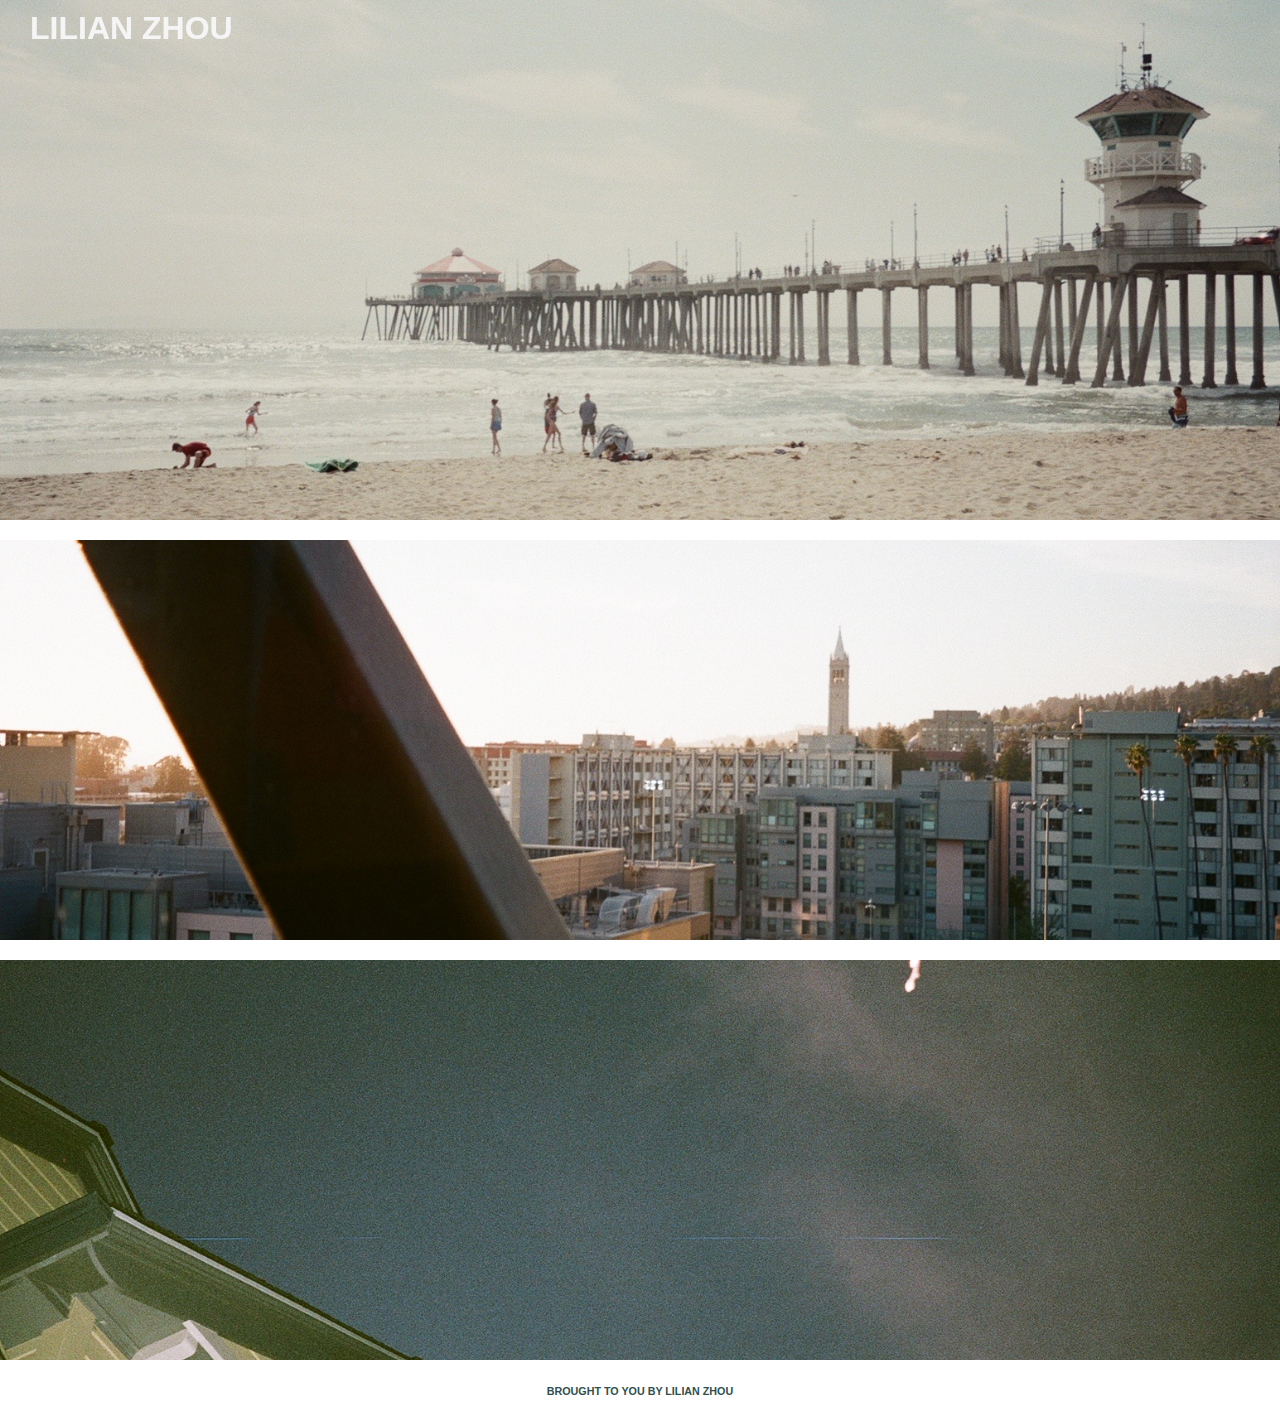
<file: index.html>
<!DOCTYPE html>
<html lang="en">
<head>
    <meta charset="utf-8" name="viewport" content="width=device-width, initial-scale=1.0, viewport-fit=cover">
    <link rel="stylesheet" type="text/css" href="css/stylesheet.css">
    <link rel='stylesheet' href='https://use.fontawesome.com/releases/v5.5.0/css/all.css' integrity='sha384-B4dIYHKNBt8Bc12p+WXckhzcICo0wtJAoU8YZTY5qE0Id1GSseTk6S+L3BlXeVIU' crossorigin='anonymous'>
    <link href="https://fonts.googleapis.com/css?family=Varela+Round&display=swap" rel="stylesheet">
    <link rel="icon" type="image/png" href="icon/favicon-16h.png" sizes="16x16">
    <link rel="icon" type="image/png" href="icon/favicon-32h.png" sizes="32x32">
    <link rel="icon" type="image/png" href="icon/favicon-96h.png" sizes="96x96">
    <link rel="apple-touch-icon" sizes="57x57" href="icon/apple-touch-57h.png">
    <link rel="apple-touch-icon" sizes="114x114" href="icon/apple-touch-114h.png">
    <link rel="apple-touch-icon" sizes="72x72" href="icon/apple-touch-72h.png">
    <link rel="apple-touch-icon" sizes="144x144" href="icon/apple-touch-144h.png">
    <link rel="apple-touch-icon" sizes="60x60" href="icon/apple-touch-60h.png">
    <link rel="apple-touch-icon" sizes="120x120" href="icon/apple-touch-120h.png">
    <link rel="apple-touch-icon" sizes="76x76" href="icon/apple-touch-76h.png">
    <link rel="apple-touch-icon" sizes="152x152" href="icon/apple-touch-152h.png">
    <title>Lilian Zhou</title>
</head>
<body>
    <div class = 'navbar' id="nav">
        <div id= 'left-nav'>
            <a href="index.html"><h1>LILIAN ZHOU</h1></a>
        </div>
        <div id = 'middle-nav'>
            <a href="index.html"></a>
        </div>
        <!-- <div id = 'right-nav'>
            <ul id = 'right-ul'>
                <a href="/about/index.html"><h5>ABOUT ME</h5></a>
                <a href="https://www.linkedin.com/in/lilian-zhou-2ba317178/" target="_blank"><h5>LINKEDIN </h5></a>
            </ul>
           </div> -->
    </div>

    <div class='box1 box'>
        <div class='img img1'></div>
        <a href="/about/index.html" class='overlay'></a>
        <h5 class='box-title'>ABOUT ME</h5>
        <!-- <img src="" alt=""> -->
    </div>
    
    <div class='box2 box'>
        <div class='img img2'></div>
        <a href="/assets/Lilian_ZhouResume2021.pdf" class='overlay'></a>
        <h5 class='box-title'>EXPERIENCE</h5>
        <!-- <img src="" alt=""> -->
    </div>
    <div class = 'box3 box'>
        <div class = 'img img3'></div>
        <a href="/projects/index.html" class = 'overlay'></a>
        <h5 class = 'box-title'>PROJECTS</h5>
        <!-- <img src="" alt=""> -->
    </div>  

    <!-- <div class = 'box4 box'>
        <div class = 'img img3'></div>
        <a href="/photography_design/index.html" class = 'overlay'></a>
        <h5 class = 'box-title'>PHOTOGRAPHY & DESIGN</h5>
        <img src="" alt="">
    </div>   -->
  

    <div class = 'footer'>
        <h6>BROUGHT TO YOU BY LILIAN ZHOU</h6>
    </div>
    <script src="https://ajax.googleapis.com/ajax/libs/jquery/3.4.1/jquery.min.js"></script>
    <script src="js/colour.js"></script>
</body>
</html>
</file>
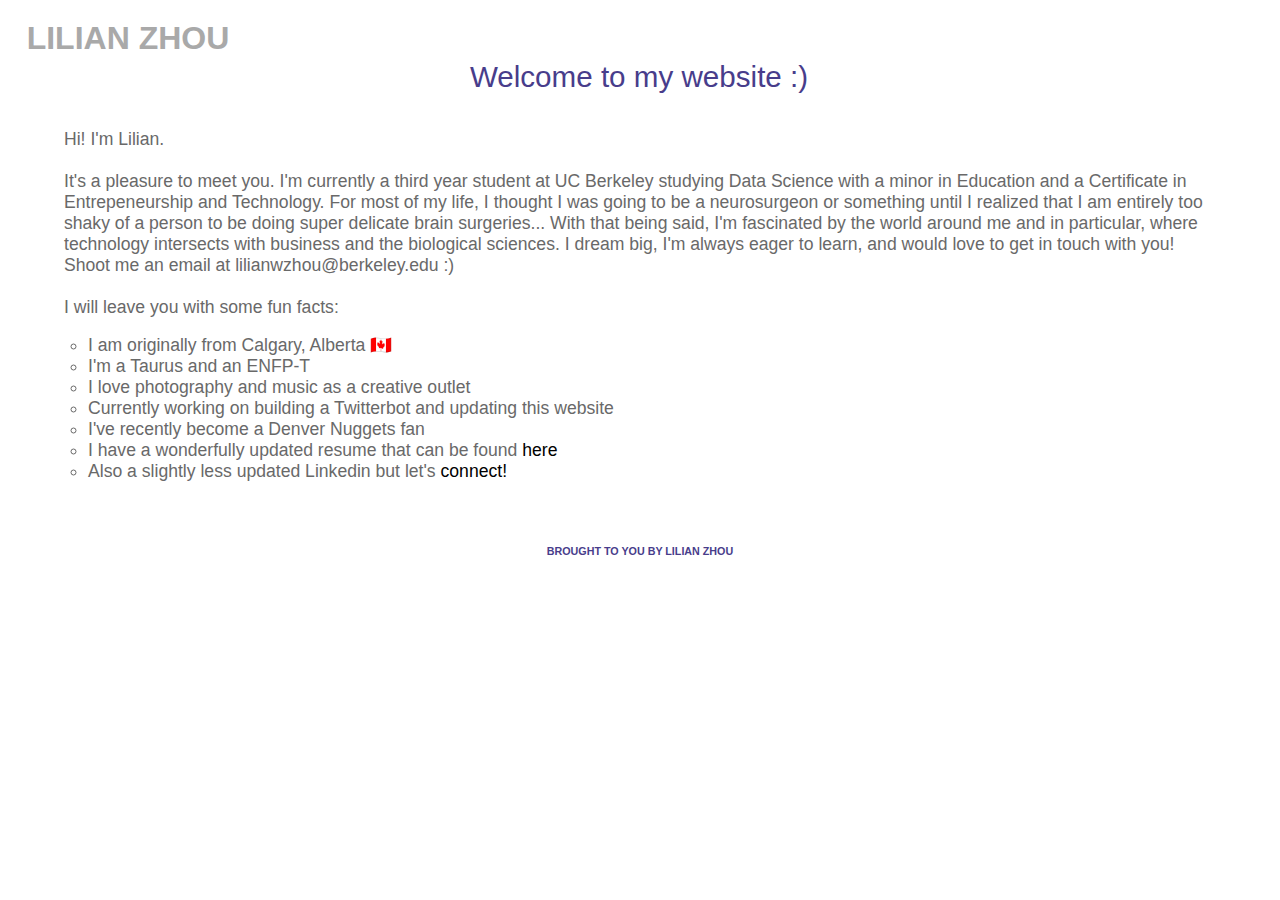
<file: about/index.html>
<!DOCTYPE html>
<html lang="en">
<head>
    <meta charset="utf-8" name="viewport" content="width=device-width, initial-scale=1.0, viewport-fit=cover">
    <link rel="stylesheet" type="text/css" href="../css/about-stylesheet.css">
    <link rel='stylesheet' href='https://use.fontawesome.com/releases/v5.5.0/css/all.css' integrity='sha384-B4dIYHKNBt8Bc12p+WXckhzcICo0wtJAoU8YZTY5qE0Id1GSseTk6S+L3BlXeVIU' crossorigin='anonymous'>
    <link href="https://fonts.googleapis.com/css?family=Varela+Round&display=swap" rel="stylesheet">
    <link rel="icon" type="image/png" href="../icon/favicon-16h.png" sizes="16x16">
    <link rel="icon" type="image/png" href="../icon/favicon-32.png" sizes="32x32">
    <link rel="icon" type="image/png" href="../icon/favicon-96.png" sizes="96x96">
    <link rel="apple-touch-icon" sizes="57x57" href="../icon/apple-touch-57.png">
    <link rel="apple-touch-icon" sizes="114x114" href="../icon/apple-touch-114.png">
    <link rel="apple-touch-icon" sizes="72x72" href="../icon/apple-touch-72.png">
    <link rel="apple-touch-icon" sizes="144x144" href="../icon/apple-touch-144.png">
    <link rel="apple-touch-icon" sizes="60x60" href="../icon/apple-touch-60.png">
    <link rel="apple-touch-icon" sizes="120x120" href="../icon/apple-touch-120.png">
    <link rel="apple-touch-icon" sizes="76x76" href="../icon/apple-touch-76.png">
    <link rel="apple-touch-icon" sizes="152x152" href="../icon/apple-touch-152.png">
    <title>About Me</title>
</head>
<body>
    <div class = 'navbar' id="nav">
        <div id= 'left-nav'>
            <a href="../index.html"><h1>LILIAN ZHOU</h1></a>
        </div>
        <!-- <div id = 'middle-nav'>
            <a href="../index.html"></a>
        </div>
        <div id = 'right-nav'>
           </div> -->
    </div>
    <div>
        <p class="line-1 anim-typewriter">Welcome to my website :)</p>
    </div>

    <!-- <a href="../assets/aboutme1.JPG">
       <img src="../assets/aboutme.jpeg" width="115">  
        </a> -->

    <div>
        <!-- <p class="welcome">
            WELCOME TO MY WEBSITE
        </p> -->
    </div>

    <div> 
        <p class="about"> 
            Hi! I'm Lilian. 
            <br>
            <br>
            It's a pleasure to meet you.   
            I'm currently a third year student at UC Berkeley studying Data Science with a minor in Education and 
            a Certificate in Entrepeneurship and Technology. For most of my life, I thought I was going to be  
            a neurosurgeon or something until I realized that I am entirely too shaky of a person to be doing super 
            delicate brain surgeries... With that being said, I'm fascinated by the world around me and in particular, 
            where technology intersects with business and the biological sciences. I dream big, I'm always eager to learn, 
            and would love to get in touch with you! Shoot me an email at lilianwzhou@berkeley.edu :)
        
            <br>
            <br>
            I will leave you with some fun facts: 
            <br>
            <ul>
                <li>I am originally from Calgary, Alberta 🇨🇦</li>
                <li>I'm a Taurus and an ENFP-T </li>
                <li>I love photography and music as a creative outlet</li>
                <li>Currently working on building a Twitterbot and updating this website</li>
                <li>I've recently become a Denver Nuggets fan</li>
                <li>I have a wonderfully updated resume that can be found <a href="../assets/Lilian_ZhouResume2021.pdf">here</a></li>
                <li>Also a slightly less updated Linkedin but let's <a href="https://www.linkedin.com/in/lilianwzhou"> connect!</a> </li>

            </ul>
        </p>
    </div>

    <div class = 'footer'>
        <h6>BROUGHT TO YOU BY LILIAN ZHOU</h6>
    </div>
</body>
</html>
</file>
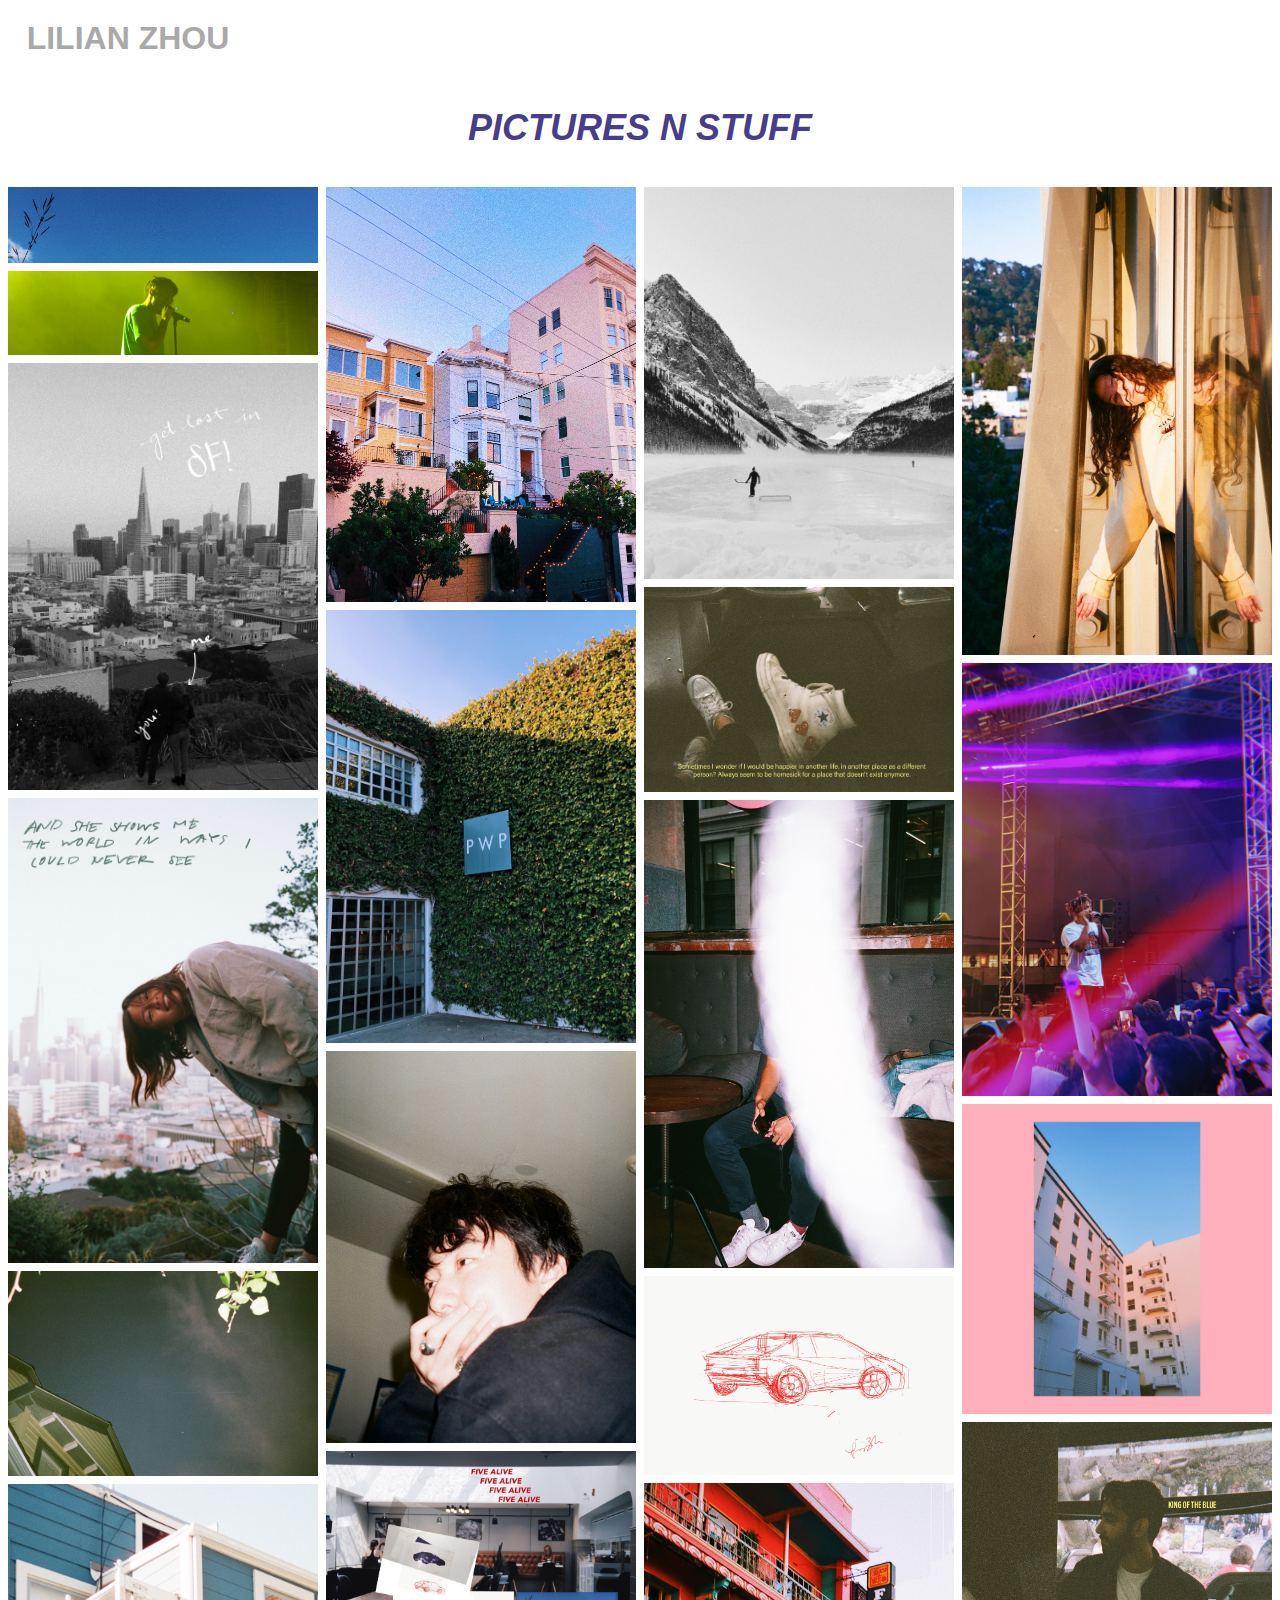
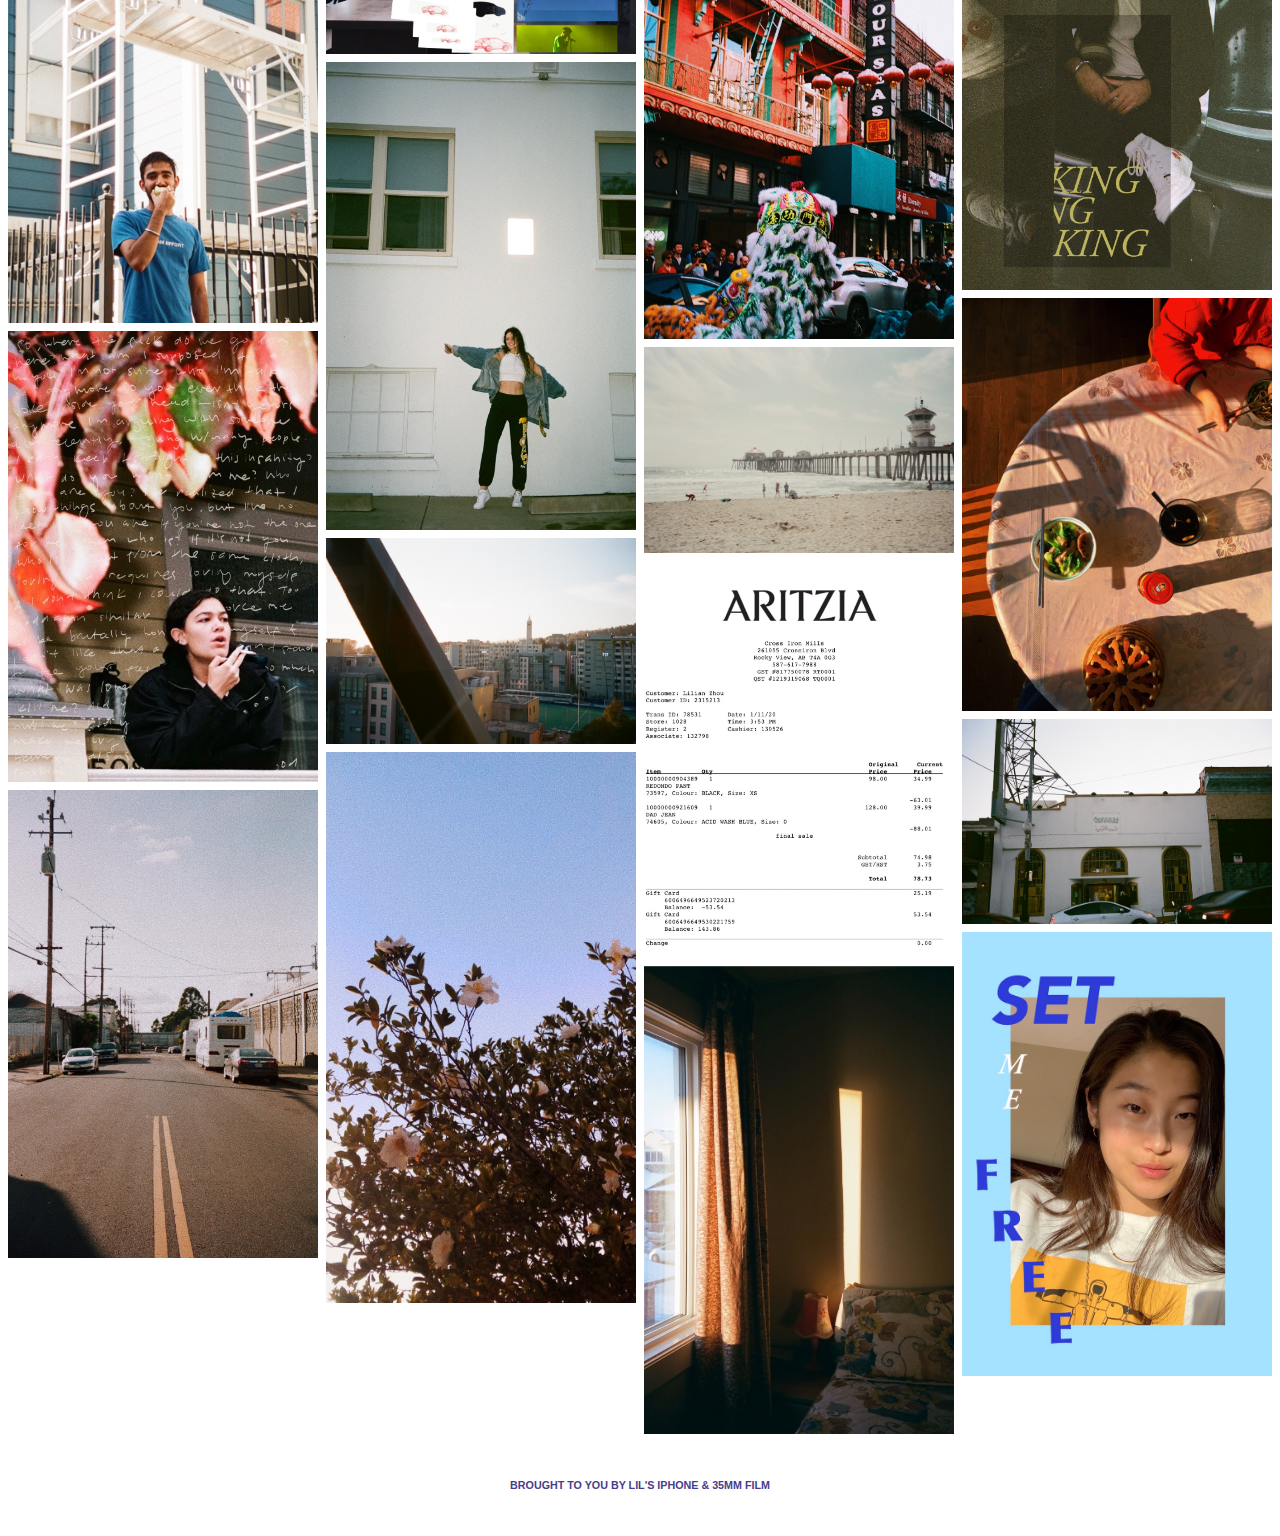
<file: photography_design/index.html>
<!DOCTYPE html>
<html lang="en">

<head>
  <meta charset="utf-8" name="viewport" content="width=device-width, initial-scale=1.0, viewport-fit=cover">
  <link rel="stylesheet" type="text/css" href="../css/photo_design-stylesheet.css">
  <link rel='stylesheet' href='https://use.fontawesome.com/releases/v5.5.0/css/all.css'
    integrity='sha384-B4dIYHKNBt8Bc12p+WXckhzcICo0wtJAoU8YZTY5qE0Id1GSseTk6S+L3BlXeVIU' crossorigin='anonymous'>
  <link href="https://fonts.googleapis.com/css?family=Varela+Round&display=swap" rel="stylesheet">
  <link rel="icon" type="image/png" href="assets/favicon 16.png" sizes="16x16">
  <link rel="icon" type="image/png" href="assets/favicon 32.png" sizes="32x32">
  <link rel="icon" type="image/png" href="assets/favicon 96.png" sizes="96x96">
  <link rel="apple-touch-icon" sizes="57x57" href="assets/apple-touch 57.png">
  <link rel="apple-touch-icon" sizes="114x114" href="assets/apple-touch 114.png">
  <link rel="apple-touch-icon" sizes="72x72" href="assets/apple-touch 72.png">
  <link rel="apple-touch-icon" sizes="144x144" href="assets/apple-touch 144.png">
  <link rel="apple-touch-icon" sizes="60x60" href="assets/apple-touch 60.png">
  <link rel="apple-touch-icon" sizes="120x120" href="assets/apple-touch 120.png">
  <link rel="apple-touch-icon" sizes="76x76" href="assets/apple-touch 76.png">
  <link rel="apple-touch-icon" sizes="152x152" href="assets/apple-touch 152.png">
  <title>PHOTOGRAPHY & DESIGN</title>
</head>

  <body>
    <div class='navbar' id="nav">
      <div id='left-nav'>
        <a href="../index.html">
          <h1>LILIAN ZHOU</h1>
        </a>
      </div>
      <div id='middle-nav'>
        <a href="../index.html"></a>
      </div>
      <div id='right-nav'>
      </div>
    </div>

    <div class="header">
      <h2>PICTURES N STUFF</h2>
    </div>
    
    <!-- Photo Grid -->
    <div class="row">
      <div class="column">
        <img src="/assets/blue.jpg" style="width:100%">
        <img src="/assets/greenamine.jpg" style="width:100%">
        <img src="/assets/BWsfgraphic.JPG" style="width:100%">
        <img src="/assets/annaSF.JPG" style="width:100%">
        <img src="/assets/photo-3.jpg" style="width:100%">
        <img src="/assets/tejasapple.JPG" style="width:100%">
        <img src="/assets/kensie_smoke.JPG" style="width:100%">
        <img src="/assets/berkeleymarina.JPG" style="width:100%">
      </div>
      <div class="column">
        <img src="/assets/pinksf.JPG" style="width:100%">
        <img src="/assets/berkpwp.JPG" style="width:100%">
        <img src="/assets/chris_unit2.jpeg" style="width:100%">
        <img src="/assets/fivealivegraphic.jpg" style="width:100%">
        <img src="/assets/vic_hoteldurant.jpg" style="width:100%">
        <img src="/assets/photo-2.jpeg" style="width:100%">
        <img src="/assets/navbar.JPG" style="width:100%">
      </div>
      <div class="column">
        <img src="/assets/BWlakelouise.jpg" style="width:100%">
        <img src="/assets/shoesgraphic.JPG" style="width:100%">
        <img src="/assets/juliansf.JPG" style="width:100%">
        <img src="/assets/redcargraphic.JPG" style="width:100%">
        <img src="/assets/chinatownsf.JPG" style="width:100%">
        <img src="/assets/huntingtonbeach.jpg" style="width:100%">
        <img src="/assets/aritzia_receipt.JPG" style="width:100%">
        <img src="/assets/film_bedroom.jpg" style="width:100%">
      </div>
      <div class="column">
        <img src="/assets/vic_unit2.jpeg" style="width:100%">
        <img src="/assets/JUICEWRLD.jpeg" style="width:100%">
        <img src="/assets/pinkhoteldurant.JPG" style="width:100%">
        <img src="/assets/tejasboyking.JPG" style="width:100%">
        <img src="/assets/homelunchred.JPG" style="width:100%">
        <img src="/assets/photo-4.jpeg" style="width:100%">
        <img src="/assets/lil_words.jpg" style="width:100%">
      </div>
    </div>

    <div class='footer'>
      <h6>BROUGHT TO YOU BY LIL'S IPHONE & 35MM FILM</h6>
    </div>

  </body>
</html>
</file>
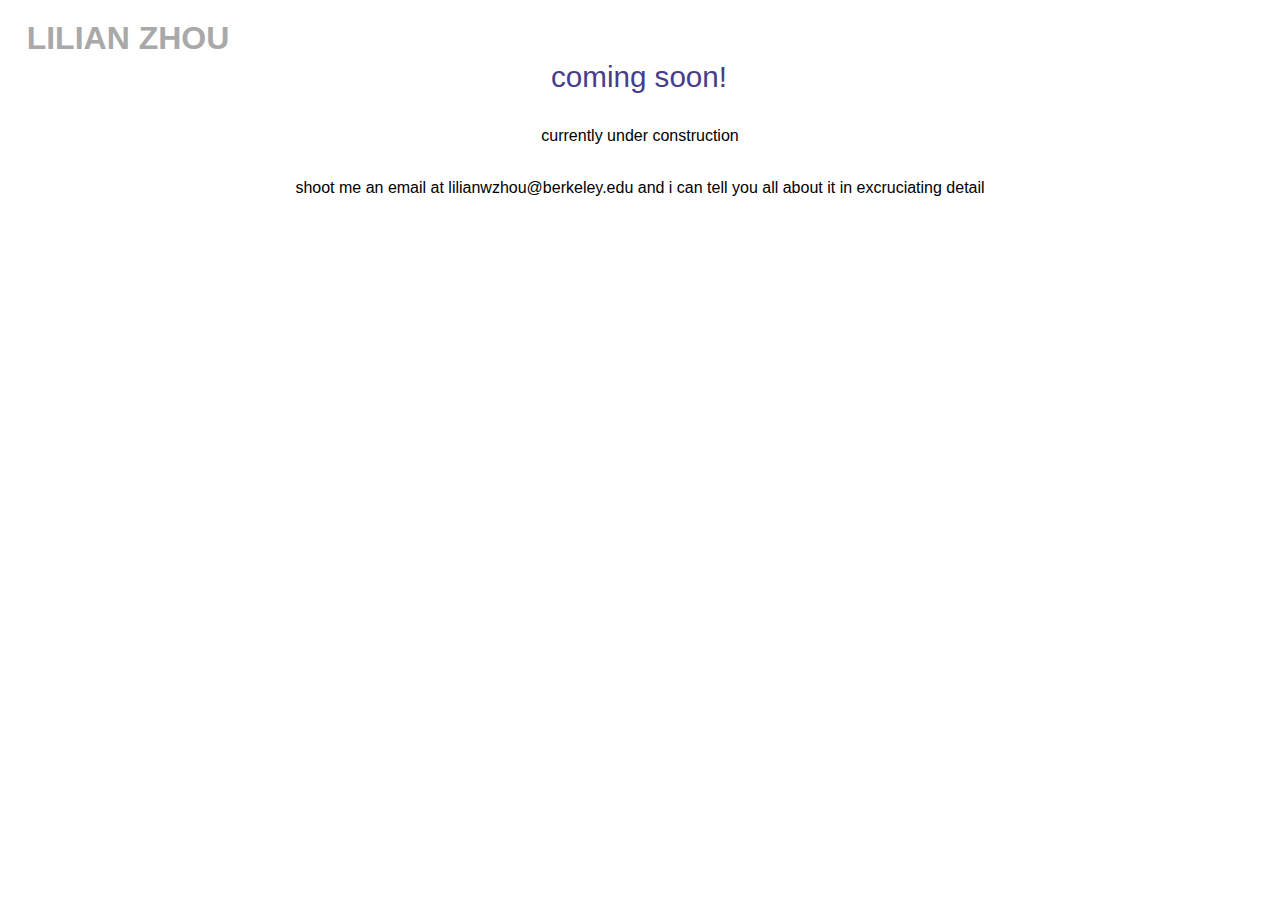
<file: projects/index.html>
<!DOCTYPE html>
<html lang="en">

<head>
  <meta charset="utf-8" name="viewport" content="width=device-width, initial-scale=1.0, viewport-fit=cover">
  <link rel="stylesheet" type="text/css" href="../css/about-stylesheet.css">
  <link rel='stylesheet' href='https://use.fontawesome.com/releases/v5.5.0/css/all.css'
    integrity='sha384-B4dIYHKNBt8Bc12p+WXckhzcICo0wtJAoU8YZTY5qE0Id1GSseTk6S+L3BlXeVIU' crossorigin='anonymous'>
  <link href="https://fonts.googleapis.com/css?family=Varela+Round&display=swap" rel="stylesheet">
  <link rel="icon" type="image/png" href="../icon/favicon-16h.png" sizes="16x16">
  <link rel="icon" type="image/png" href="../icon/favicon-32.png" sizes="32x32">
  <link rel="icon" type="image/png" href="../icon/favicon-96.png" sizes="96x96">
  <link rel="apple-touch-icon" sizes="57x57" href="../icon/apple-touch-57.png">
  <link rel="apple-touch-icon" sizes="114x114" href="../icon/apple-touch-114.png">
  <link rel="apple-touch-icon" sizes="72x72" href="../icon/apple-touch-72.png">
  <link rel="apple-touch-icon" sizes="144x144" href="../icon/apple-touch-144.png">
  <link rel="apple-touch-icon" sizes="60x60" href="../icon/apple-touch-60.png">
  <link rel="apple-touch-icon" sizes="120x120" href="../icon/apple-touch-120.png">
  <link rel="apple-touch-icon" sizes="76x76" href="../icon/apple-touch-76.png">
  <link rel="apple-touch-icon" sizes="152x152" href="../icon/apple-touch-152.png">
  <title>PROJECTS</title>
</head>
<body>
  <div class='navbar' id="nav">
    <div id='left-nav'>
      <a href="../index.html">
        <h1>LILIAN ZHOU</h1>
      </a>
    </div>
    <div id='middle-nav'>
      <a href="../index.html"></a>
    </div>
    <div id='right-nav'>
    </div>
  </div>
  
  <div>
    <p class="line-1 anim-typewriter">coming soon!</p>
  </div>
  <div>
    <p>currently under construction</p>
    <br> shoot me an email at lilianwzhou@berkeley.edu and i can tell you all about it in excruciating detail 
  </div>
</body>
</html>
</file>
<file: css/stylesheet.css>
html {
    scroll-behavior: smooth;
}
h1 {
    margin: 0;
    padding: 10px;
}
body {
    position: relative;
    background-color: white;
    text-align: center;
    width: 100%;
    padding: 0;
    margin: 0;
    font-family: Arial, Helvetica, sans-serif;
}
a, a:visited, a:hover, a:focus, a:active {
    text-decoration: none;
    color: whitesmoke; 
}
/* id's are hashtags # */
#nav {
    display: flex;
    /* background-image: url(../assets/photo-1.jpeg); */
    position: fixed;
    top: 0;
    width: 100%;
    z-index: 2;
    transition: 0.4s all;
}
.topColor {
    background-color: white;
}
.topColor a{
    color: darkslategray;
}
#left-nav{
    padding-left: 20px;
    display: flex;
    flex-direction: row;
    justify-content: left;
    align-items: center;
    width: 50vw;
}
#middle-nav{
    display: flex;
    flex-direction: row;
    justify-content: right;
    align-items: center;
    width: 20vw;
}
#right-nav{
    padding-right: 20px;
    width: 30vw;
    display: flex;
    flex-direction: row-reverse;
    justify-content: right;
    align-items: right;
}
#right-ul {
    text-align: right;
}

/* . is for classes */
.box {
    /* Styling for all classes with class box will go here */
    overflow: hidden;
    position: relative;
    display: flex;
    flex-direction: row;
    justify-content: center;
    align-items: center;
    height: 400px;
    width: 100%;
    margin-bottom: 20px;
    margin-right: 2%;
    background-size: cover;
    background-position: center;
}
.box1 {
    height: 520px;
}
.img {
    position: absolute;
    width: 100%;
    height: 100%;
    background-size: cover;
    background-position: center;
    background-repeat: no-repeat;
}
.img1 {
    background-image: url(../assets/photo-1.jpeg);
}
.img2 {
    background-image: url(../assets/photo-2.jpeg);
}
.img3 {
    background-image: url(../assets/photo-3.jpg);
}
.img4 {
    background-image: url(../assets/photo-4.jpeg)
}
.box-title {
    display: relative;
    z-index: 1;
    opacity: 0;
    color: darkslategray;
}
.overlay {
    z-index: 0;
    position: absolute;
    height: 100%;
    width: 100%;
    background-color: rgb(148, 148, 148);
    opacity: 0;
    transition: opacity .5s ease-in-out; /* Animation */
    
}

.overlay:hover, .overlay:active, .overlay:focus {
    opacity: 0;
}
.box:hover .overlay, .box:active .overlay, .box:focus .overlay {
    opacity: 0.6;
}
.box:hover .box-title, .box:active .box-title, .box:focus .box-title {
    opacity: 1;
}
.box:hover .img, .box:active .img, .box:focus .img {
    /* filter: blur(4px); */
    -webkit-filter: grayscale(100%); /* Chrome 19+ & Safari 6+ */

}

.footer {
    padding: 0;
    margin-bottom: 0;
    background-color: white;
    color: darkslategray
}
</file>
<file: css/about-stylesheet.css>
html {
    scroll-behavior: smooth;
    min-height: 100%;
    overflow: scroll
}
h1 {
    margin: 0;
    padding: 20px;
    color: darkgray;
}
body {
    position: relative;
    text-align: center;
    width: 100%;
    padding: 0;
    margin: 0;
    font-family: Arial, Helvetica, sans-serif;
}
a, a:visited, a:hover, a:focus, a:active {
    text-decoration: none;
    color: black;
}
/* id's are hashtags # */
#nav {
    display: flex;
}
#left-nav{
    display: flex;
    flex-direction: column;
    justify-content: center;
    align-items: center;
    width: 20vw;
    color: darkblue;
    font-family: Arial, Helvetica, sans-serif;
}
#middle-nav{
    display: flex;
    flex-direction: row;
    justify-content: center;
    align-items: center;
    width: 60vw;
}
#right-nav{
    width: 20vw;
}
body{
  height: calc(100vh - 8em);
  color: black;
  font-family: Arial, Helvetica, sans-serif; 
  background-color: white;
  position: relative;
  text-align: center;
  width: 100%;
  padding: 0;
  margin: 0;
}
.line-1{
    position: relative;
    top: 50%;  
    width: 24em;
    margin: 0 auto;
    border-right: 2px solid rgba(255,255,255,.75);
    font-size: 185%;
    color: darkslateblue; 
    text-align: center;
    white-space: nowrap;
    overflow: hidden;
    transform: translateY(-50%);    
}

.anim-typewriter{
  animation: typewriter 4s steps(44) 1s 1 normal both,
             blinkTextCursor 500ms steps(44) infinite normal;
}
@keyframes typewriter{
  from{width: 0;}
  to{width: 24em;}
}
@keyframes blinkTextCursor{
  from{border-right-color: rgba(255,255,255,.75);}
  to{border-right-color: transparent;}
}
p.welcome{
    margin-left: 5%;
    margin-right: 6%;
    font-size: 160%;
    font-weight: bold;
    font-style: italic; 
    text-align: start; 
    color: darkslateblue;

}
p.about{
    font-weight: normal;
    font-size: 110%;
    margin-left: 5%;
    margin-right: 5%;
    text-align: left;
    color: dimgray;
}

p.class{
    font-weight: normal;
    font-size: 110%;
    text-align: left; 
}

h3{
    text-align: left;
    margin-left: 5%;
    color: darkslateblue; 
}

ul {
  list-style-type: circle;
  text-align: left;
  margin-left: 5em;
  padding: 0;
  color: dimgray;
  font-size: 110%;
}
.footer {
    padding: 20px;
    margin-bottom: 0;
    background-color: white;
    color: darkslateblue;
}
</file>
<file: css/photo_design-stylesheet.css>
html {
    scroll-behavior: smooth;
    min-height: 100%;
    overflow: scroll
}
* {
  box-sizing: border-box;
}
h1 {
    margin: 0;
    padding: 20px;
    color:darkgray;
}
body {
  margin: 0;
  font-family: Arial, Helvetica, sans-serif;
  background-color: white;
}
a, a:visited, a:hover, a:focus, a:active {
    text-decoration: none;
    color: black;
}
/* id's are hashtags # */
#nav {
    display: flex;
}
#left-nav{
    display: flex;
    flex-direction: column;
    justify-content: center;
    align-items: center;
    width: 20vw;
    font-family: Arial, Helvetica, sans-serif;
}
#middle-nav{
    display: flex;
    flex-direction: row;
    justify-content: center;
    align-items: center;
    width: 60vw;
}
#right-nav{
    width: 20vw;
}
.header{
  text-align: center;
  padding: 0px;
  color: darkslateblue;
  font-size: 150%;
  font-weight: bold;
  font-style: italic;
}
.row {
  display: -ms-flexbox; /* IE10 */
  display: flex;
  -ms-flex-wrap: wrap; /* IE10 */
  flex-wrap: wrap;
  padding: 0 4px;
}
/* Create four equal columns that sits next to each other */
.column {
  -ms-flex: 25%; /* IE10 */
  flex: 25%;
  max-width: 25%;
  padding: 0 4px;
}
.column img {
  margin-top: 8px;
  vertical-align: middle;
  width: 100%;
}
/* Responsive layout - makes a two column-layout instead of four columns */
@media screen and (max-width: 800px) {
  .column {
    -ms-flex: 50%;
    flex: 50%;
    max-width: 50%;
  }
}
/* Responsive layout - makes the two columns stack on top of each other instead of next to each other */
@media screen and (max-width: 600px) {
  .column {
    -ms-flex: 100%;
    flex: 100%;
    max-width: 100%;
  }
}
.footer {
    padding: 20px;
    margin-bottom: 0;
    background-color: white;
    color: darkslateblue;
    text-align: center;
}
</file>
